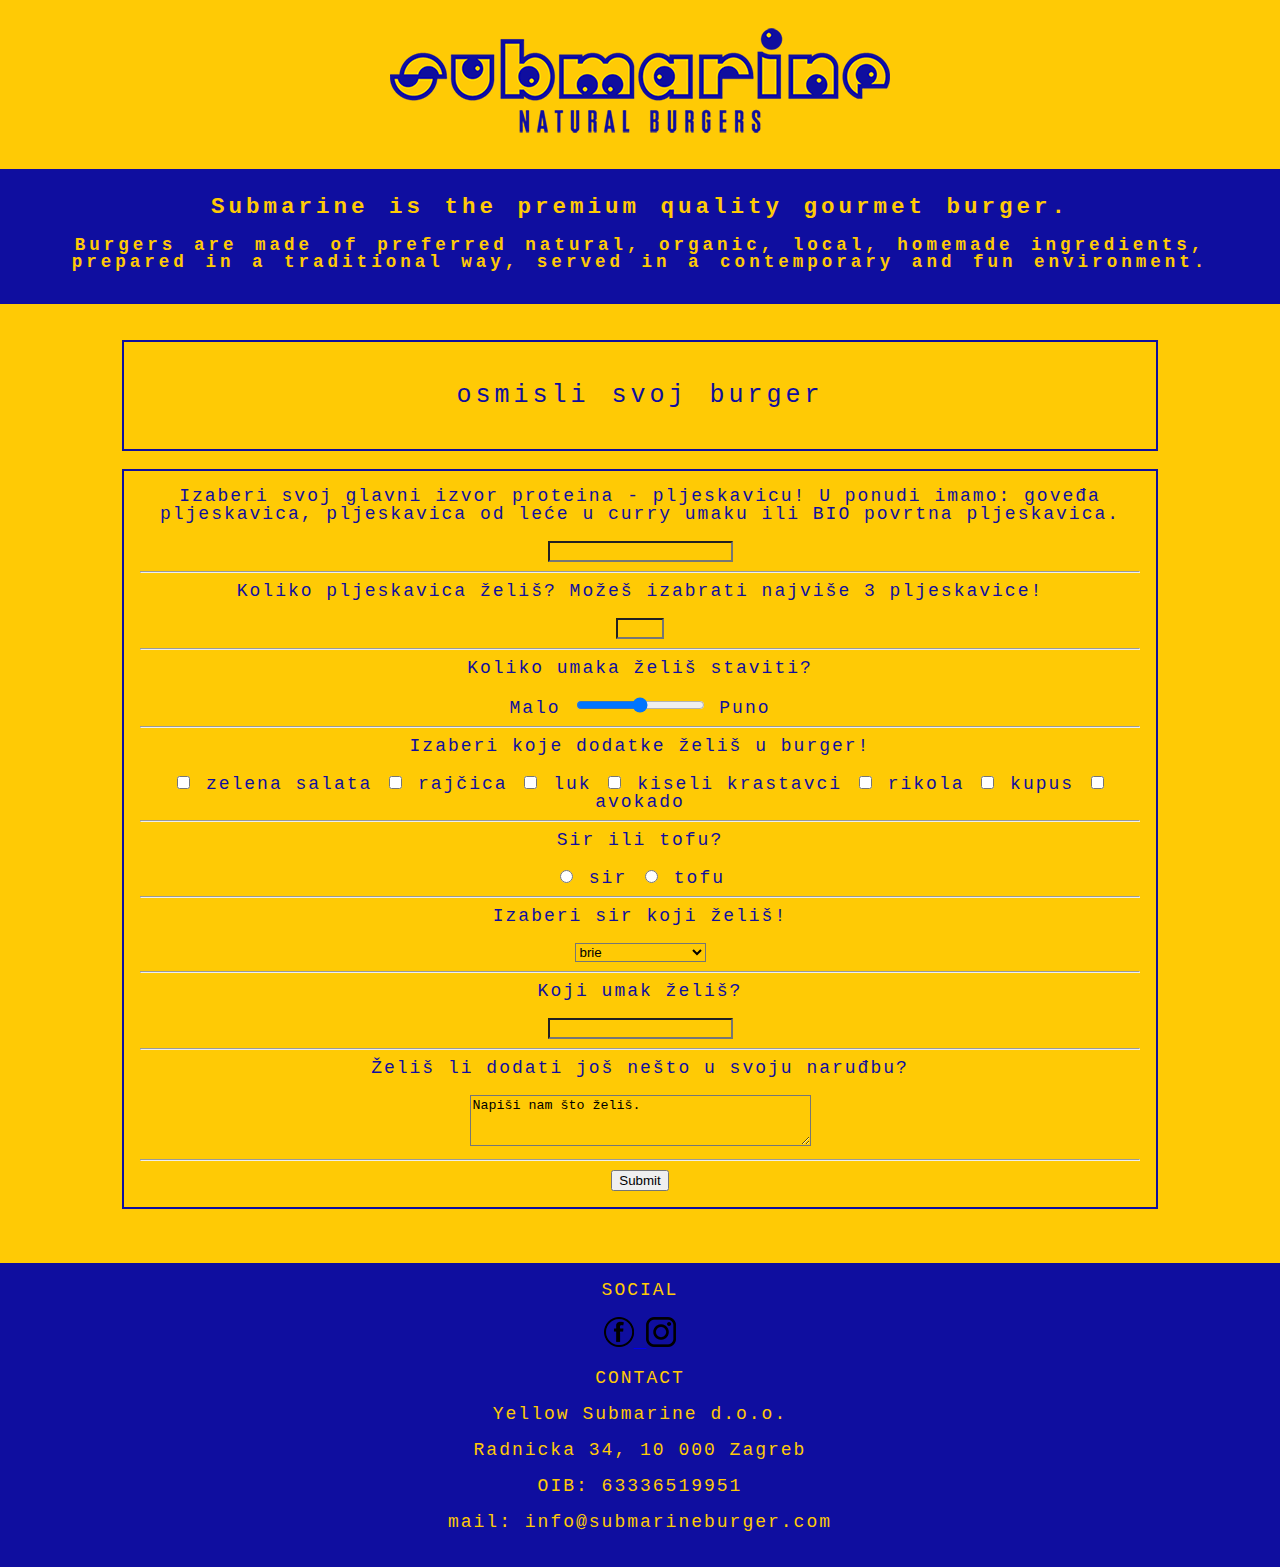
<file: FORMS/index.html>
<!DOCTYPE html>
<html>
<head>
    <meta charset="UTF-8">
    <link rel="stylesheet" type="text/css" href="style.css">
    <style>
        
        .container {
        
    }
       .logo {
            font-family: 'Stint Ultra Expanded', ;
            font-size: 15px;
            overflow: hidden;
            position: fixed;
            top: 0;
            width: 100%;
            background-color: #ffca05;
            border-bottom-style: solid;
            
                        
        }

        .napravi {
            font-family: 'Courier New', Courier, monospace;
            font-size: 25px;
            letter-spacing: 4px;
            word-spacing: 3px;

        }

        .text {
            font-family: 'Courier New', Courier, monospace ;
            font-size: 15px;  
            background-color: #0f0e9f;  
            color: #ffca05; 
            letter-spacing: 4px;
            word-spacing: 3px;
        }

        .slika1 {
            
        }

        .form {
            font-family: 'Courier New', Courier, monospace
            ;
            
        }

        .slika2 { 
            
            
            
        }   
       

       body {
            background-color: #ffca05;
            width: 100%;
            height: 100%;
            font-family:  'Helvetica Neue', Helvetica, Arial;
            font-size: 18px;
            letter-spacing: 2px;
            line-height: 1;
            color: #0f0e9f ;
            padding-top: 90px;
            margin: 0;
            display: block;
            text-align: center;
    
        }

        h1 {
            color: #0f0e9f;
            font-family: 'Economica', sans-serif;
        }

        fieldset {
            background-color:;
            width: 1000px;
            padding:16px;	
            border:2px solid #0f0e9f;
            margin: 0 auto;
        }

        .footer {
            background-color: #0f0e9f;
            color: #ffca05;
            font-family: 'Courier New', Courier, monospace;
        }
    </style>
    <title>Submarine Burger</title>
</head>
<body>
    <section id="overlay">
    <div id="container">
        <div class="logo">
            <img src="submarine-logo-3.png" alt="Submarine Logo" id="logo">
        </div>
        <br><br><br><br>
        <div class="text">  
                <br> 
                <h2>Submarine is the premium quality gourmet burger.</h2>
                <h3>Burgers are made of preferred natural, organic, local, homemade ingredients, <br> prepared in a traditional way, served in a contemporary and fun environment.</h2>
                <br>
            
        </div>
            <br> <br>
        <div class="slika1">
            
        </div>

        <div class="napravi">
            <fieldset><p>osmisli svoj burger</p></fieldset>
                
        </div>
        <br>
        <div class="form">
            <form action="submission.html" method="POST"></form>
                <fieldset>
                

                <section class="protein">
                    <label for="patty">Izaberi svoj glavni izvor proteina - pljeskavicu! U ponudi imamo: goveđa pljeskavica, pljeskavica od leće u curry umaku ili BIO povrtna pljeskavica.</label>
                    <br>
                    <br>
                    <input type="text" name="patty" id="patty" style="background-color: #ffca05;">
                </section>
                <hr>

                <section class="pljeskavice">
                    <label for="amount">Koliko pljeskavica želiš? Možeš izabrati najviše 3 pljeskavice!</label>
                    <br>
                    <br>
                    <input type="number" name="amount" id="amount" min="0" max="3" style="background-color: #ffca05;">
                </section>
                <hr>

                <section class="umak">
                    <label for="količina">Koliko umaka želiš staviti?</label>
                    <br>
                    <br>
                    <span>Malo</span>
                    <input type="range" name="doneness" id="doneness" value="3" min="1" max="5">
                    <span>Puno</span>
                </section>
                <hr>

                <section class="dodatci">
                    <span>Izaberi koje dodatke želiš u burger!</span>
                    <br>
                    <br>
                    <input type="checkbox" name="topping" id="salata" value="salata">
                    <label for="salata">zelena salata</label>
                    <input type="checkbox" name="topping" id="rajčica" value="rajčica">
                    <label for="rajčica">rajčica</label>
                    <input type="checkbox" name="topping" id="luk" value="luk">
                    <label for="luk">luk</label>
                    <input type="checkbox" name="topping" id="kiseli krastavci" value="kiseli krastavci">
                    <label for="kiseli krastavci">kiseli krastavci</label>
                    <input type="checkbox" name="topping" id="rikola" value="rikola">
                    <label for="rikola">rikola</label>
                    <input type="checkbox" name="topping" id="kupus" value="kupus">
                    <label for="kupus">kupus</label>
                    <input type="checkbox" name="topping" id="avokado" value="avokado">
                    <label for="kiseli krastavci">avokado</label>
                </section>
                <hr>

                <section class="cheesy">
                    <span>Sir ili tofu?</span>
                    <br>
                    <br>
                    <input type="radio" name="cheese" id="sir" value="sir">
                    <label for="yes">sir</label>
                    <input type="radio" name="tofu" id="tofu" value="tofu">
                    <label for="no">tofu</label>
                </section>  
                <hr>

                <section class="cheese-type">
                    <label for="cheese">Izaberi sir koji želiš!</label>
                    <br>
                    <br>
                    <select name="cheese" id="cheesee" style="background-color: #ffca05;">
                    <option value="brie">brie</option>
                    <option value="topljeni dimljeni sir">topljeni dimljeni sir</option>
                    <option value="topljeni tofu">topljeni tofu</option>
                    </select>
                </section>
                <hr>

                <section class="sauce-selection">
                    <label for="sauce">Koji umak želiš?</label>
                    <br>
                    <br>
                    <input list="sauces" id="sauce" name="sauce" style="background-color: #ffca05;">
                    <datalist id="sauces">
                    <option value="BBQ majoneza"></option>
                    <option value="umak s bijelim tartufima"></option>
                    <option value="umak s medom i senfom"></option>
                    <option value="Special Submarine sauce"></option>
                    </datalist>
                </section>
                <hr>
                

                <section class="extra-info">
                    <label for="extra">Želiš li dodati još nešto u svoju naruđbu?</label>
                    <br>
                    <br>
                    <textarea id="extra" name="extra" rows="3" cols="40" style="background-color: #ffca05;">Napiši nam što želiš.</textarea>
                </section>
                <hr>

                <section class="submission">
                    <input type="submit" value="Submit">
                </section>
                </form>
            </section>
            </fieldset>
        </div>
        <div class="slika2">
           
        </div>
        <br> <br> <br>

        <div class="footer">
            <footer>
                <br>
                <li>SOCIAL</li>
                <br>
                    <a href="https://www.facebook.com/submarineburger/"> <img src="fb.png"> </a>
                    <a href="https://www.instagram.com/submarineburger/"> <img src="ig.png"></a>
                <br> <br>
                <li>CONTACT</li>
                    <p>Yellow Submarine d.o.o.</p>
                    <p>Radnicka 34, 10 000 Zagreb</p>
                    <p> OIB: 63336519951</p>
                    <p>mail: info@submarineburger.com</p>
                <br>
            </footer>
        </div>

    </div>

</body>
</html>
</file>
<file: FORMS/style.css>
body {
    background-color: #ffca05;
    width: 100%;
    height: 100%;
    font-family:  'Courier New', Courier, monospace
    font-size: 18px;
    letter-spacing: 2px;
    line-height: 1;
    color: #333333;
    padding-top: 90px;
    margin: 0;
    display: block;
    text-align: center;
    
}

h1 {
    color: #0f0e9f;
    font-family: 'Economica', sans-serif;
}

fieldset {
    background-color:;
    width: 1000px;
    padding:16px;	
    border:2px solid #0f0e9f;
    margin: 0 auto;
}
</file>
